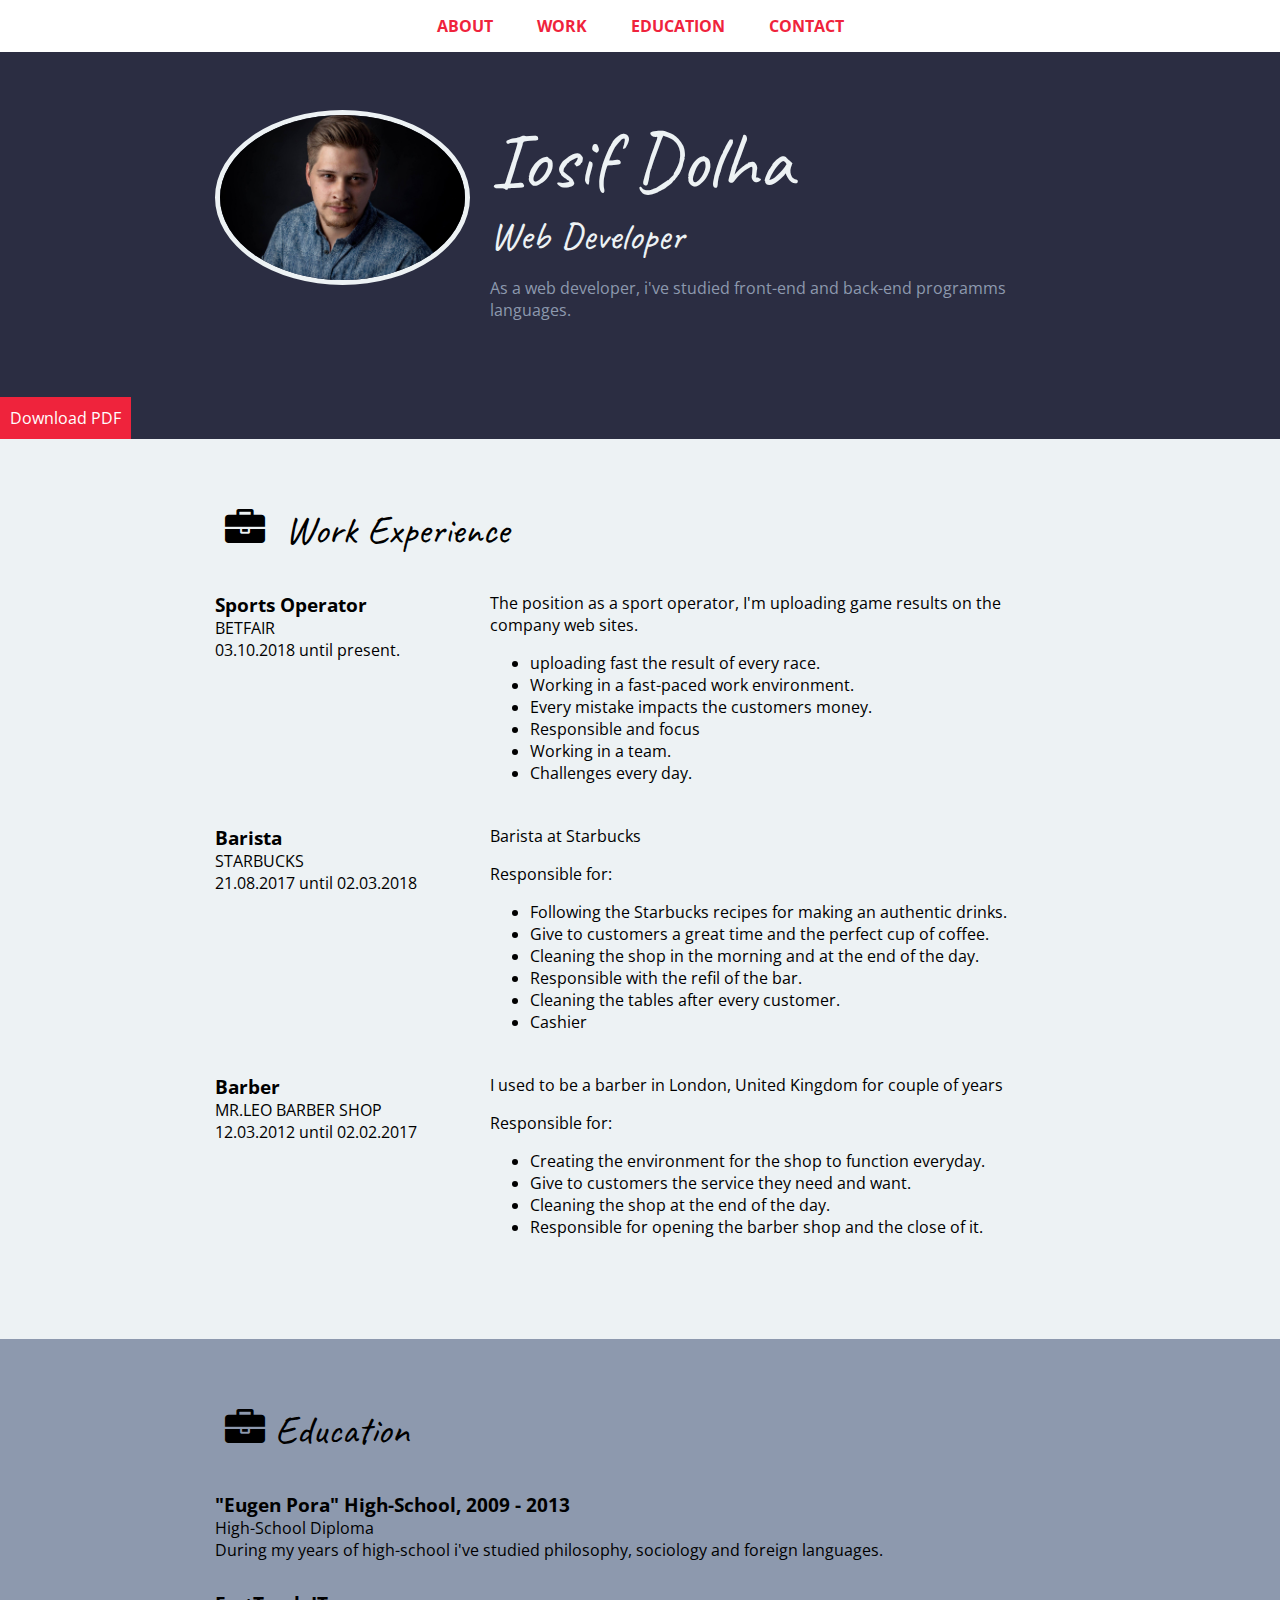
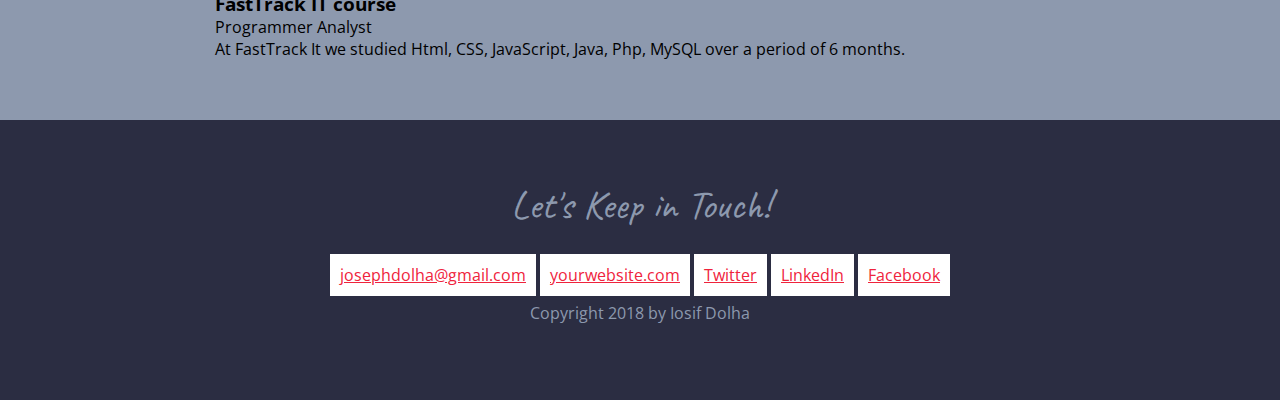
<file: css-resume/index.html>
<!DOCTYPE html>
<html lang="en">
<head>
    <meta charset="UTF-8">
    <meta name="viewport" content="width=device-width, initial-scale=1.0">
    <title>Iosif Dolha | Resume</title>       
    <link href="https://fonts.googleapis.com/css?family=Caveat|Open+Sans:400,700" rel="stylesheet">
    <link rel = "stylesheet" href="css/style.css">
    <link href="http://maxcdn.bootstrapcdn.com/font-awesome/4.1.0/css/font-awesome.min.css" rel="stylesheet">
</head>
<body>

    <!-- // Intro -->
    <header id="about">
        <nav class="navigation">
            
            <a href="#about">About</a>
            <a href="#work">Work</a>
            <a href="#education">Education</a>
            <a href="#contact">Contact</a>
            
        </nav>

      <div class="content-wrap">        
      <img class="profile-img col-narrow" src="images/me.jpg" alt="Iosif Dolha"> 
        <div class="col-wide">
        <h1>Iosif Dolha</h1>
        <h2>Web Developer</h2>
        <p>As a web developer, i've studied front-end and back-end programms languages.</p>
      </div>   
      </div> 
      <a href="Resume - Iosif Dolha.pdf" class="btn" download>Download PDF</a>
    </header>
    
    <main> 
        <!-- // Work Experience -->
    <section id="work" class="work">
        <div class="content-wrap"> 
            <h2><i class="fa fa-briefcase"></i> Work Experience</h2> 
            
            <div class="col-narrow">
            <h3>Sports Operator</h3>
            <p class="uppercase">Betfair</p>
            <p>03.10.2018 until present.</p>
        </div>

        <div class="col-wide job-description">
            <p>The position as a sport operator, I'm uploading game results on the company web sites.</p>
            <ul>
                <li>uploading fast the result of every race.</li>
                <li>Working in a fast-paced work environment.</li>
                <li>Every mistake impacts the customers money.</li>
                <li>Responsible and focus</li>
                <li>Working in a team.</li>
                <li>Challenges every day.</li>
                               
            </ul>
        </div>        
          
        <div class="col-narrow">
            <h3>Barista</h3>
            <p class="uppercase">Starbucks</p>
            <p>21.08.2017 until 02.03.2018</p>
        </div>

        <div class="col-wide job-description"> 
            <p>Barista at Starbucks</p>
            
            
            <p>Responsible for:</p>
            <ul>
                <li>Following the Starbucks recipes for making an authentic drinks. </li>
                <li>Give to customers a great time and the perfect cup of coffee.</li>
                <li>Cleaning the shop in the morning and at the end of the day.</li>
                <li>Responsible with the refil of the bar.</li>
                <li>Cleaning the tables after every customer.</li>
                <li>Cashier</li>
                               
            </ul>
        </div>

        <div class="col-narrow">   
            <h3>Barber</h3>
            <p class="uppercase">Mr.Leo barber shop</p>
            <p>12.03.2012 until 02.02.2017</p>
        </div>

        <div class="col-wide job-description">     
            <p>I used to be a barber in London, United Kingdom for couple of years</p>
            <p>Responsible for:</p>
            <ul>
                <li>Creating the environment for the shop to function everyday.</li>
                <li>Give to customers the service they need and want.</li>
                <li>Cleaning the shop at the end of the day.</li>
                <li>Responsible for opening the barber shop and the close of it.</li>
            </ul>
        </div>
        </div>        
        </div>
    </section>

        <!-- // Education -->
        <section id="education" class="education">
        <div class="content-wrap"> 
            <h2><i class="fa fa-briefcase"></i>Education</h2>

            <!-- School details: copy this whole block to add more schools. -->
            <h3>"Eugen Pora" High-School, 2009 - 2013</h3>
            <p>High-School Diploma</p>
            
            <!-- Add as many paragraphs as you need. -->
            <p>During my years of high-school i've studied philosophy, sociology and foreign languages.</p>
            <!-- End of school details. -->
            

            <!-- School details: copy this whole block to add more schools. -->
            <h3>FastTrack IT course</h3>
            <p>Programmer Analyst</p>
            
            <!-- Add as many paragraphs as you need. -->
            <p>At FastTrack It we studied Html, CSS, JavaScript, Java, Php, MySQL over a period of 6 months.</p>
            <!-- End of school details. -->
        </div>
        </section>
    </main>
    
    <!-- // Footer & contact info -->
    <footer id="contact">
    <div class="content-wrap">    
        <h2>Let's Keep in Touch!</h2>
        
        <!-- Social media and contact links. Add or remove any networks. -->
        <div class="contact-info">
            <a href="mailto:email@example.com">josephdolha@gmail.com</a>
            <a href="http://yourwebsite.com" target="_blank">yourwebsite.com</a>
            <a href="#" target="_blank">Twitter</a>
            <a href="#" target="_blank">LinkedIn</a>
            <a href="#" target="_blank">Facebook</a>
        </div>

        <p>Copyright 2018 by Iosif Dolha</p>
    </div>
    </footer>
</body>
</html>
</file>
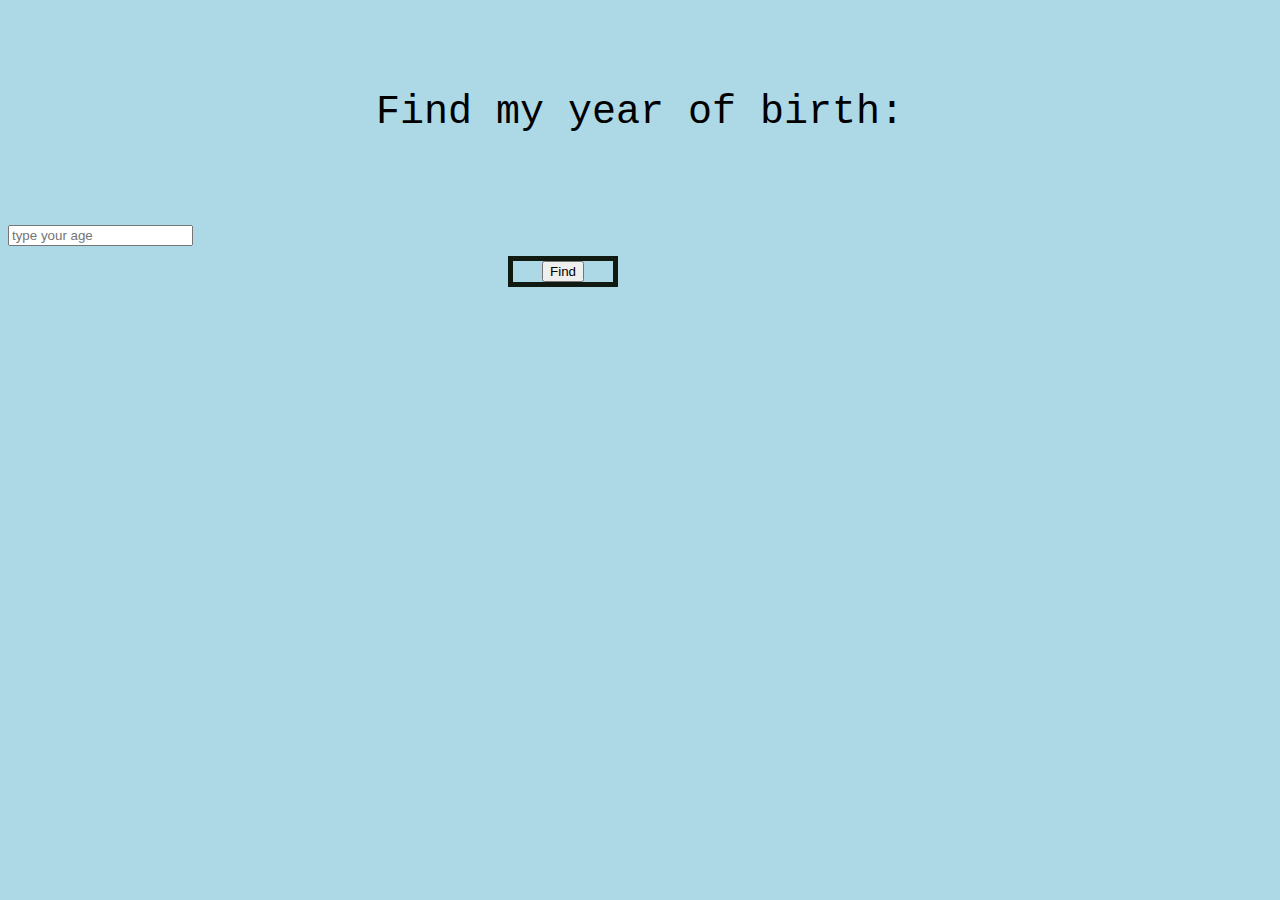
<file: birth-app.html>
<!DOCTYPE html>
<html>
<head>
<link rel="stylesheet" type="text/css" href="style.css">

</head> 



<body>
         
<p id="p">Find my year of birth:</p>
         
<div id="typeYourAge">

    <input placeholder="type your age" id="age" type="number"/>

</div>
         
<div id="birthday">
        
    <button onclick="myFunction()">Find</button>
</div>
         
         
<script>
         
    function myFunction() {
             
            const age =  document.getElementById("age").value;
            const birthYear = new Date().getFullYear() - age;
            
            document.getElementById("birthday").innerHTML = `Your were born in  ${birthYear}`; 
            //"You were born in " + " " + birthYear;
         }
         
</script>
         
</body>
</html>
</file>
<file: css-resume/css/style.css>
/* color palette
   #2B2D42 - dark blue
   #8D99AE - light blue
   #EDF2F4 - blue/white
   #EF233C - red

*/

/*------------------------ Global styles ----------------------------------*/
/* apply a natural box layout model to all elements, but allowing components to change */
html {
    box-sizing: border-box;
  }
  *, *:before, *:after {
    box-sizing: inherit;
  }


body {
    font-family: 'Open Sans', sans-serif;
    margin: 0;
}
h1, h2 {
    font-family: 'Caveat', cursive;
    font-weight: 400;
}
h1 {
    font-size: 80px;
}
h2 {
    font-size: 40px;
    margin-top: 0;
}
h3 {
    margin: 0;
}
a {
    color: #EF233C;
}
a:hover {
    text-decoration: none;
    background-color: #8D99AE;
}
.content-wrap {
    max-width: 950px;
    margin: 0 auto;
    padding: 60px 50px;
    overflow: hidden;   
}

.fa {
    padding: 10px;
}
.col-narrow {
    width: 30%;
    float: left;
    min-height: 175px;
}
.col-wide {
    width: 70%;
    float: left;
    padding-left: 20px;
    min-height: 175px;

}
.uppercase {
    text-transform: uppercase;
}
.btn {
    text-decoration: none;
    background-color: #EF233C;
    color: white;
    padding: 10px;
    display: inline-block;
}

/*------------------------------------ Header and footer ----------------------------*/
header, footer {
    background-color: #2B2D42; 
    color: #8D99AE;
}
 /* header */

 header {
     padding-top: 50px;
     position: relative;
 }
header h1, header h2 {
    color: #EDF2F4;
    margin: 0;
    
}
 .profile-img { 
 /* float: left;
    margin-right: 30px;
    width: 300px; */
    border-radius: 50%;
    border: #EDF2F4 solid 5px; 
}


     /* footer */

footer {
    text-align: center;
}

.contact-info a {
    background-color: white;
    padding: 10px;

}


/*----------------------------------- Navigation bar ----------------------------*/
nav { 
    text-align: center; 
    position: fixed;
    top: 0;  
    background-color: white;
    width: 100%;
}

nav a {
    display: inline-block;
    padding: 15px 20px;
    display: inline-block;
    text-decoration: none;
    text-transform: uppercase;
    font-weight: 700;
}


/*----------------------------------- Work Experience ----------------------------*/
.work {
    background-color: #EDF2F4;
}
h3 ~ p {
    margin: 0;
}
.job-description {
    margin-bottom: 25px;
}
.job-description p:first-of-type{
    margin-top: 0;
}

/*--------------------------------------- Education ----------------------------*/

.education {
    background-color: #8D99AE;
}
p + h3 {
    margin-top: 30px;
}
</file>
<file: style.css>
body {
    background-color: lightblue;
}

#p {
    font-family: 'Courier New', Courier, monospace;
    font-size: 40px;
    margin: 50px;
    text-align: center;
    margin:90px;
}

#birthday {
    text-align:center; 
    border:5px solid 
    rgb(16, 26, 16);
    margin: 500px;
    margin-top:10px;
    width: 100px;
    position:absolute; 
    
    
};

#type {
    
    text-align: center;
    margin: auto;
    position: relative;
    
}
</file>
